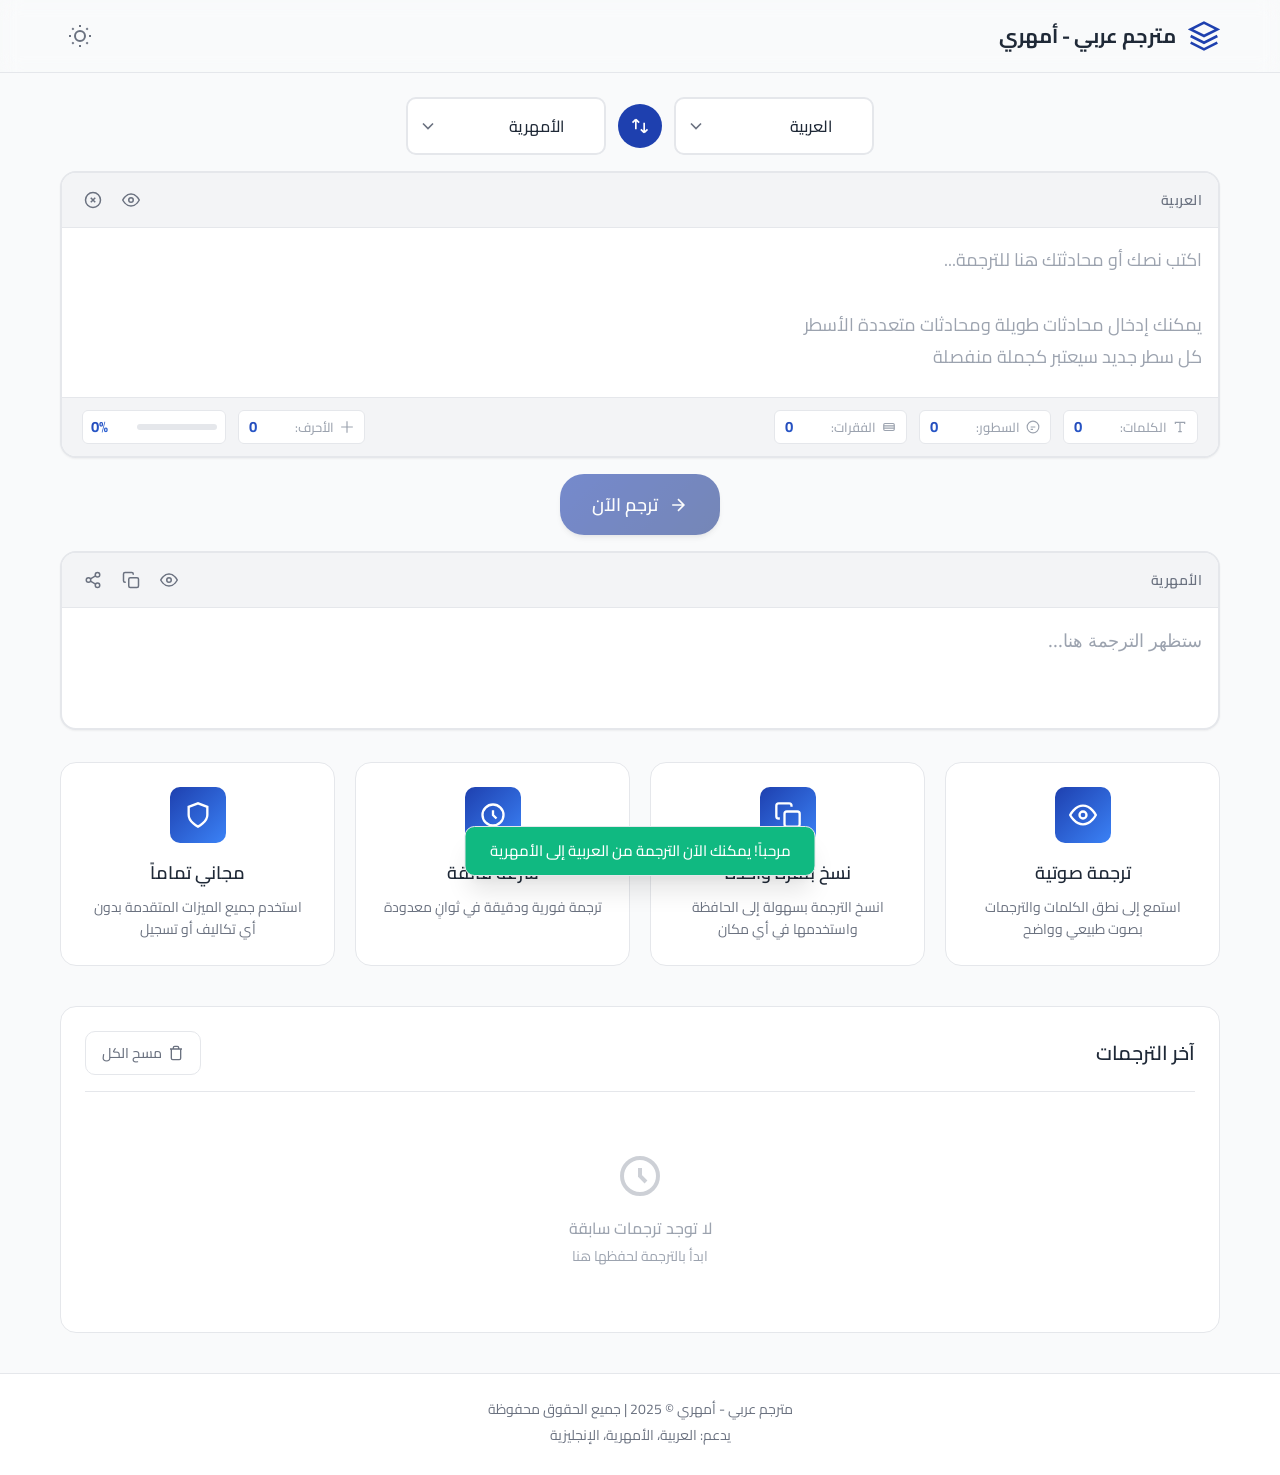
<file: index.html>
<!DOCTYPE html>
<html lang="ar" dir="rtl">
<head>
    <meta charset="UTF-8">
    <meta name="viewport" content="width=device-width, initial-scale=1.0">
    <title>مترجم عربي - أمهري | Arabic Amharic Translator</title>
    <meta name="description" content="مترجم مجاني وسريع من العربية إلى الأمهرية والعكس مع دعم الترجمة الصوتية والنسخ والوضع الليلي">
    <meta name="keywords" content="مترجم,عربي,أمهري,ترجمة,Arabic,Amharic,translator">
    <meta name="theme-color" content="#1E40AF">
    <meta name="apple-mobile-web-app-capable" content="yes">
    <meta name="apple-mobile-web-app-status-bar-style" content="black-translucent">
    <meta name="apple-mobile-web-app-title" content="مترجم عربي-أمهري">
    <link rel="preconnect" href="https://fonts.googleapis.com">
    <link rel="preconnect" href="https://fonts.gstatic.com" crossorigin>
    <link href="https://fonts.googleapis.com/css2?family=Amiri:wght@400;700&family=Cairo:wght@300;400;500;600;700&family=Noto+Sans+Ethiopic:wght@400;500;600;700&display=swap" rel="stylesheet">
    <link rel="stylesheet" href="styles.css">
    <link rel="manifest" href="/my-new-project/manifest.json">
    <link rel="apple-touch-icon" href="/my-new-project/icon.svg">
</head>
<body>
    <!-- شريط التحميل -->
    <div id="loading-bar" class="loading-bar"></div>

    <!-- الرأس -->
    <header class="header">
        <div class="container">
            <div class="header-content">
                <div class="logo">
                    <svg class="logo-icon" viewBox="0 0 24 24" fill="none" stroke="currentColor" stroke-width="2">
                        <path d="M12 2L2 7l10 5 10-5-10-5z"/>
                        <path d="M2 17l10 5 10-5"/>
                        <path d="M2 12l10 5 10-5"/>
                    </svg>
                    <h1>مترجم عربي - أمهري</h1>
                </div>
                <div class="header-actions">
                    <button id="theme-toggle" class="theme-toggle" aria-label="تبديل الوضع" title="تبديل الوضع">
                        <svg class="sun-icon" viewBox="0 0 24 24" fill="none" stroke="currentColor" stroke-width="2">
                            <circle cx="12" cy="12" r="5"/>
                            <path d="M12 1v2M12 21v2M4.22 4.22l1.42 1.42M18.36 18.36l1.42 1.42M1 12h2M21 12h2M4.22 19.78l1.42-1.42M18.36 5.64l1.42-1.42"/>
                        </svg>
                        <svg class="moon-icon" viewBox="0 0 24 24" fill="none" stroke="currentColor" stroke-width="2">
                            <path d="M21 12.79A9 9 0 1 1 11.21 3 7 7 0 0 0 21 12.79z"/>
                        </svg>
                    </button>
                </div>
            </div>
        </div>
    </header>

    <!-- المحتوى الرئيسي -->
    <main class="main">
        <div class="container">
            <!-- شريط اللغات -->
            <div class="language-bar">
                <div class="language-selector">
                    <div class="select-wrapper">
                        <select id="source-lang" class="language-select">
                            <option value="ar">العربية</option>
                            <option value="am">الأمهرية</option>
                            <option value="en">الإنجليزية</option>
                        </select>
                        <svg class="select-arrow" viewBox="0 0 24 24" fill="none" stroke="currentColor" stroke-width="2">
                            <path d="M6 9l6 6 6-6"/>
                        </svg>
                    </div>
                    <button id="swap-languages" class="swap-btn" aria-label="تبديل اللغات" title="تبديل اللغات">
                        <svg viewBox="0 0 24 24" fill="none" stroke="currentColor" stroke-width="2">
                            <path d="M7 16V4M7 4L3 8M7 4L11 8M17 8V20M17 20L21 16M17 20L13 16"/>
                        </svg>
                    </button>
                    <div class="select-wrapper">
                        <select id="target-lang" class="language-select">
                            <option value="am">الأمهرية</option>
                            <option value="ar">العربية</option>
                            <option value="en">الإنجليزية</option>
                        </select>
                        <svg class="select-arrow" viewBox="0 0 24 24" fill="none" stroke="currentColor" stroke-width="2">
                            <path d="M6 9l6 6 6-6"/>
                        </svg>
                    </div>
                </div>
            </div>

            <!-- منطقة الترجمة -->
            <div class="translation-area">
                <!-- مربع الإدخال -->
                <div class="translation-box input-box">
                    <div class="box-header">
                        <span class="source-label" id="source-label">العربية</span>
                        <div class="box-actions">
                            <button class="action-btn" id="source-speech" aria-label="النطق" title="استماع للنص">
                                <svg viewBox="0 0 24 24" fill="none" stroke="currentColor" stroke-width="2">
                                    <path d="M1 12s4-8 11-8 11 8 11 8-4 8-11 8-11-8-11-8z"/>
                                    <circle cx="12" cy="12" r="3"/>
                                </svg>
                            </button>
                            <button class="action-btn" id="source-clear" aria-label="مسح" title="مسح النص">
                                <svg viewBox="0 0 24 24" fill="none" stroke="currentColor" stroke-width="2">
                                    <circle cx="12" cy="12" r="10"/>
                                    <path d="M15 9l-6 6M9 9l6 6"/>
                                </svg>
                            </button>
                        </div>
                    </div>
                    <textarea id="source-text" class="text-input" placeholder="اكتب نصك أو محادثتك هنا للترجمة...&#10;&#10;يمكنك إدخال محادثات طويلة ومحادثات متعددة الأسطر&#10;كل سطر جديد سيعتبر كجملة منفصلة" maxlength="50000" rows="4"></textarea>
                    <div class="char-stats" id="char-stats-container">
                        <div class="stats-group">
                            <!-- الكلمات -->
                            <div class="stat-item" id="word-stat" title="عدد الكلمات">
                                <svg viewBox="0 0 24 24" fill="none" stroke="currentColor" stroke-width="2">
                                    <path d="M4 7V4h16v3M9 20h6M12 4v16"/>
                                </svg>
                                <span class="stat-label">الكلمات:</span>
                                <span id="word-count" class="stat-value">0</span>
                            </div>
                            <!-- الجمل -->
                            <div class="stat-item" id="sentence-stat" title="عدد الأسطر/الجمل">
                                <svg viewBox="0 0 24 24" fill="none" stroke="currentColor" stroke-width="2">
                                    <circle cx="12" cy="12" r="10"/>
                                    <path d="M8 12h8M8 16h4"/>
                                </svg>
                                <span class="stat-label">السطور:</span>
                                <span id="sentence-count" class="stat-value">0</span>
                            </div>
                            <!-- الفقرات -->
                            <div class="stat-item" id="paragraph-stat" title="عدد الفقرات">
                                <svg viewBox="0 0 24 24" fill="none" stroke="currentColor" stroke-width="2">
                                    <rect x="3" y="6" width="18" height="12" rx="2"/>
                                    <path d="M3 10h18M3 14h18"/>
                                </svg>
                                <span class="stat-label">الفقرات:</span>
                                <span id="paragraph-count" class="stat-value">0</span>
                            </div>
                        </div>
                        <div class="stats-group">
                            <!-- الأحرف -->
                            <div class="stat-item" id="char-stat" title="عدد الأحرف">
                                <svg viewBox="0 0 24 24" fill="none" stroke="currentColor" stroke-width="2">
                                    <path d="M12 2v20M2 12h20"/>
                                </svg>
                                <span class="stat-label">الأحرف:</span>
                                <span id="char-count" class="stat-value">0</span>
                            </div>
                            <!-- التقدم -->
                            <div class="stat-item progress-stat" id="progress-stat" title="نسبة التقدم">
                                <div class="progress-bar">
                                    <div class="progress-fill" id="progress-fill"></div>
                                </div>
                                <span id="progress-percent" class="stat-value">0%</span>
                            </div>
                        </div>
                    </div>
                </div>

                <!-- زر الترجمة -->
                <div class="translate-btn-container">
                    <button id="translate-btn" class="translate-btn" disabled>
                        <svg viewBox="0 0 24 24" fill="none" stroke="currentColor" stroke-width="2">
                            <path d="M5 12h14M12 5l7 7-7 7"/>
                        </svg>
                        <span>ترجم الآن</span>
                    </button>
                </div>

                <!-- مربع المخرجات -->
                <div class="translation-box output-box">
                    <div class="box-header">
                        <span class="target-label" id="target-label">الأمهرية</span>
                        <div class="box-actions">
                            <button class="action-btn" id="target-speech" aria-label="النطق" title="استماع للترجمة">
                                <svg viewBox="0 0 24 24" fill="none" stroke="currentColor" stroke-width="2">
                                    <path d="M1 12s4-8 11-8 11 8 11 8-4 8-11 8-11-8-11-8z"/>
                                    <circle cx="12" cy="12" r="3"/>
                                </svg>
                            </button>
                            <button class="action-btn" id="target-copy" aria-label="نسخ" title="نسخ الترجمة">
                                <svg viewBox="0 0 24 24" fill="none" stroke="currentColor" stroke-width="2">
                                    <rect x="9" y="9" width="13" height="13" rx="2" ry="2"/>
                                    <path d="M5 15H4a2 2 0 0 1-2-2V4a2 2 0 0 1 2-2h9a2 2 0 0 1 2 2v1"/>
                                </svg>
                            </button>
                            <button class="action-btn" id="target-share" aria-label="مشاركة" title="مشاركة الترجمة">
                                <svg viewBox="0 0 24 24" fill="none" stroke="currentColor" stroke-width="2">
                                    <circle cx="18" cy="5" r="3"/>
                                    <circle cx="6" cy="12" r="3"/>
                                    <circle cx="18" cy="19" r="3"/>
                                    <path d="M8.59 13.51l6.83 3.98M15.41 6.51l-6.82 3.98"/>
                                </svg>
                            </button>
                        </div>
                    </div>
                    <div id="result-text" class="result-output" data-placeholder="ستظهر الترجمة هنا..."></div>
                    <div class="loading-spinner" id="loading-spinner">
                        <div class="spinner"></div>
                        <span>جاري الترجمة...</span>
                    </div>
                </div>
            </div>

            <!-- قسم الميزات -->
            <section class="features">
                <div class="feature-card">
                    <div class="feature-icon">
                        <svg viewBox="0 0 24 24" fill="none" stroke="currentColor" stroke-width="2">
                            <path d="M1 12s4-8 11-8 11 8 11 8-4 8-11 8-11-8-11-8z"/>
                            <circle cx="12" cy="12" r="3"/>
                        </svg>
                    </div>
                    <h3>ترجمة صوتية</h3>
                    <p>استمع إلى نطق الكلمات والترجمات بصوت طبيعي وواضح</p>
                </div>
                <div class="feature-card">
                    <div class="feature-icon">
                        <svg viewBox="0 0 24 24" fill="none" stroke="currentColor" stroke-width="2">
                            <rect x="9" y="9" width="13" height="13" rx="2" ry="2"/>
                            <path d="M5 15H4a2 2 0 0 1-2-2V4a2 2 0 0 1 2-2h9a2 2 0 0 1 2 2v1"/>
                        </svg>
                    </div>
                    <h3>نسخ بنقرة واحدة</h3>
                    <p>انسخ الترجمة بسهولة إلى الحافظة واستخدمها في أي مكان</p>
                </div>
                <div class="feature-card">
                    <div class="feature-icon">
                        <svg viewBox="0 0 24 24" fill="none" stroke="currentColor" stroke-width="2">
                            <path d="M12 8v4l3 3m6-3a9 9 0 11-18 0 9 9 0 0118 0z"/>
                        </svg>
                    </div>
                    <h3>سرعة فائقة</h3>
                    <p>ترجمة فورية ودقيقة في ثوانٍ معدودة</p>
                </div>
                <div class="feature-card">
                    <div class="feature-icon">
                        <svg viewBox="0 0 24 24" fill="none" stroke="currentColor" stroke-width="2">
                            <path d="M12 22s8-4 8-10V5l-8-3-8 3v7c0 6 8 10 8 10z"/>
                        </svg>
                    </div>
                    <h3>مجاني تماماً</h3>
                    <p>استخدم جميع الميزات المتقدمة بدون أي تكاليف أو تسجيل</p>
                </div>
            </section>

            <!-- قسم آخر الترجمات -->
            <section class="history-section" id="history-section">
                <div class="section-header">
                    <h2>آخر الترجمات</h2>
                    <button id="clear-history" class="clear-history-btn">
                        <svg viewBox="0 0 24 24" fill="none" stroke="currentColor" stroke-width="2">
                            <path d="M3 6h18M19 6v14a2 2 0 01-2 2H7a2 2 0 01-2-2V6m3 0V4a2 2 0 012-2h4a2 2 0 012 2v2"/>
                        </svg>
                        مسح الكل
                    </button>
                </div>
                <div class="history-list" id="history-list">
                    <!-- سيتم إضافة الترجمات هنا -->
                </div>
                <div class="empty-history" id="empty-history">
                    <svg viewBox="0 0 24 24" fill="none" stroke="currentColor" stroke-width="2">
                        <path d="M12 8v4l3 3m6-3a9 9 0 11-18 0 9 9 0 0118 0z"/>
                    </svg>
                    <p>لا توجد ترجمات سابقة</p>
                    <span>ابدأ بالترجمة لحفظها هنا</span>
                </div>
            </section>
        </div>
    </main>

    <!-- الإشعارات -->
    <div id="toast" class="toast"></div>

    <!-- رسالة الخطأ العالمية -->
    <div id="error-modal" class="modal">
        <div class="modal-content">
            <div class="modal-header">
                <svg class="error-icon" viewBox="0 0 24 24" fill="none" stroke="currentColor" stroke-width="2">
                    <circle cx="12" cy="12" r="10"/>
                    <path d="M12 8v4M12 16h.01"/>
                </svg>
                <h3>حدث خطأ</h3>
            </div>
            <div class="modal-body">
                <p id="error-message">حدث خطأ غير متوقع. يرجى المحاولة مرة أخرى.</p>
            </div>
            <div class="modal-footer">
                <button id="close-modal" class="modal-btn">حسناً</button>
            </div>
        </div>
    </div>

    <!-- التذييل -->
    <footer class="footer">
        <div class="container">
            <p>مترجم عربي - أمهري © 2025 | جميع الحقوق محفوظة</p>
            <p class="footer-note">يدعم: العربية، الأمهرية، الإنجليزية</p>
        </div>
    </footer>

    <script src="app.js"></script>
</body>
</html>
</file>
<file: styles.css>
/* ============================================
   مترجم عربي - أمهري - أنماط الموقع
   Arabic Amharic Translator - Styles
   ============================================ */

/* المتغيرات الأساسية */
:root {
    /* الألوان - الوضع النهاري */
    --primary-color: #1E40AF;
    --primary-hover: #1E3A8A;
    --primary-light: #3B82F6;
    --secondary-color: #10B981;
    --accent-color: #F59E0B;
    --background-color: #F9FAFB;
    --surface-color: #FFFFFF;
    --surface-hover: #F3F4F6;
    --text-primary: #1F2937;
    --text-secondary: #6B7280;
    --text-muted: #9CA3AF;
    --border-color: #E5E7EB;
    --shadow-sm: 0 1px 2px 0 rgba(0, 0, 0, 0.05);
    --shadow-md: 0 4px 6px -1px rgba(0, 0, 0, 0.1), 0 2px 4px -1px rgba(0, 0, 0, 0.06);
    --shadow-lg: 0 10px 15px -3px rgba(0, 0, 0, 0.1), 0 4px 6px -2px rgba(0, 0, 0, 0.05);
    --shadow-xl: 0 20px 25px -5px rgba(0, 0, 0, 0.1), 0 10px 10px -5px rgba(0, 0, 0, 0.04);
    --radius-sm: 6px;
    --radius-md: 10px;
    --radius-lg: 16px;
    --radius-xl: 24px;
    --transition-fast: 150ms ease;
    --transition-normal: 250ms ease;
    --transition-slow: 350ms ease;
    --font-arabic: 'Cairo', 'Amiri', sans-serif;
    --font-amharic: 'Noto Sans Ethiopic', sans-serif;
}

/* الوضع الليلي */
[data-theme="dark"] {
    --primary-color: #3B82F6;
    --primary-hover: #60A5FA;
    --primary-light: #93C5FD;
    --background-color: #111827;
    --surface-color: #1F2937;
    --surface-hover: #374151;
    --text-primary: #F9FAFB;
    --text-secondary: #D1D5DB;
    --text-muted: #9CA3AF;
    --border-color: #374151;
    --shadow-sm: 0 1px 2px 0 rgba(0, 0, 0, 0.3);
    --shadow-md: 0 4px 6px -1px rgba(0, 0, 0, 0.4), 0 2px 4px -1px rgba(0, 0, 0, 0.3);
    --shadow-lg: 0 10px 15px -3px rgba(0, 0, 0, 0.4), 0 4px 6px -2px rgba(0, 0, 0, 0.3);
}

/* إعادة تعيين الأنماط الأساسية */
*, *::before, *::after {
    margin: 0;
    padding: 0;
    box-sizing: border-box;
}

html {
    scroll-behavior: smooth;
    -webkit-font-smoothing: antialiased;
    -moz-osx-font-smoothing: grayscale;
}

body {
    font-family: var(--font-arabic);
    background-color: var(--background-color);
    color: var(--text-primary);
    line-height: 1.6;
    min-height: 100vh;
    transition: background-color var(--transition-normal), color var(--transition-normal);
    overflow-x: hidden;
}

/* الحاوية */
.container {
    width: 100%;
    max-width: 1200px;
    margin: 0 auto;
    padding: 0 20px;
}

/* شريط التحميل */
.loading-bar {
    position: fixed;
    top: 0;
    left: 0;
    width: 0%;
    height: 3px;
    background: linear-gradient(90deg, var(--primary-color), var(--primary-light), var(--secondary-color));
    z-index: 9999;
    transition: width var(--transition-normal);
}

.loading-bar.active {
    width: 70%;
}

.loading-bar.complete {
    width: 100%;
    transition: width var(--transition-fast);
}

/* الرأس */
.header {
    background-color: var(--surface-color);
    border-bottom: 1px solid var(--border-color);
    position: sticky;
    top: 0;
    z-index: 100;
    backdrop-filter: blur(10px);
    background-color: rgba(var(--surface-color), 0.9);
}

.header-content {
    display: flex;
    justify-content: space-between;
    align-items: center;
    padding: 16px 0;
    gap: 20px;
}

.logo {
    display: flex;
    align-items: center;
    gap: 12px;
}

.logo-icon {
    width: 32px;
    height: 32px;
    color: var(--primary-color);
    animation: pulse 2s ease-in-out infinite;
}

@keyframes pulse {
    0%, 100% { transform: scale(1); }
    50% { transform: scale(1.1); }
}

.logo h1 {
    font-size: 1.25rem;
    font-weight: 700;
    color: var(--text-primary);
    white-space: nowrap;
}

@media (max-width: 768px) {
    .logo h1 {
        font-size: 1rem;
    }
}

/* زر تبديل الثيم */
.theme-toggle {
    background: none;
    border: none;
    cursor: pointer;
    padding: 8px;
    border-radius: var(--radius-md);
    color: var(--text-secondary);
    transition: all var(--transition-fast);
    display: flex;
    align-items: center;
    justify-content: center;
}

.theme-toggle:hover {
    background-color: var(--surface-hover);
    color: var(--primary-color);
    transform: rotate(15deg);
}

.theme-toggle svg {
    width: 24px;
    height: 24px;
}

.moon-icon {
    display: none;
}

[data-theme="dark"] .sun-icon {
    display: none;
}

[data-theme="dark"] .moon-icon {
    display: block;
}

/* شريط اللغات */
.language-bar {
    margin-top: 24px;
    margin-bottom: 16px;
}

.language-selector {
    display: flex;
    align-items: center;
    justify-content: center;
    gap: 12px;
    flex-wrap: wrap;
}

.select-wrapper {
    position: relative;
    flex: 1;
    min-width: 150px;
    max-width: 200px;
}

.language-select {
    width: 100%;
    padding: 12px 40px 12px 16px;
    font-size: 1rem;
    font-family: var(--font-arabic);
    font-weight: 500;
    color: var(--text-primary);
    background-color: var(--surface-color);
    border: 2px solid var(--border-color);
    border-radius: var(--radius-md);
    cursor: pointer;
    appearance: none;
    transition: all var(--transition-fast);
}

.language-select:hover {
    border-color: var(--primary-color);
}

.language-select:focus {
    outline: none;
    border-color: var(--primary-color);
    box-shadow: 0 0 0 3px rgba(30, 64, 175, 0.1);
}

.select-arrow {
    position: absolute;
    left: 12px;
    top: 50%;
    transform: translateY(-50%);
    width: 20px;
    height: 20px;
    color: var(--text-secondary);
    pointer-events: none;
}

/* زر تبديل اللغات */
.swap-btn {
    background-color: var(--primary-color);
    border: none;
    cursor: pointer;
    padding: 12px;
    border-radius: 50%;
    color: white;
    transition: all var(--transition-fast);
    display: flex;
    align-items: center;
    justify-content: center;
    flex-shrink: 0;
}

.swap-btn:hover {
    background-color: var(--primary-hover);
    transform: rotate(180deg) scale(1.1);
    box-shadow: var(--shadow-md);
}

.swap-btn:active {
    transform: rotate(180deg) scale(0.95);
}

.swap-btn svg {
    width: 20px;
    height: 20px;
}

/* منطقة الترجمة */
.translation-area {
    display: flex;
    flex-direction: column;
    gap: 16px;
    margin-bottom: 32px;
}

/* صناديق الترجمة */
.translation-box {
    background-color: var(--surface-color);
    border: 2px solid var(--border-color);
    border-radius: var(--radius-lg);
    overflow: hidden;
    transition: all var(--transition-normal);
    box-shadow: var(--shadow-sm);
}

.translation-box:hover {
    border-color: var(--primary-color);
    box-shadow: var(--shadow-md);
}

.translation-box:focus-within {
    border-color: var(--primary-color);
    box-shadow: 0 0 0 3px rgba(30, 64, 175, 0.1);
}

.box-header {
    display: flex;
    justify-content: space-between;
    align-items: center;
    padding: 12px 16px;
    background-color: var(--surface-hover);
    border-bottom: 1px solid var(--border-color);
}

.source-label,
.target-label {
    font-size: 0.875rem;
    font-weight: 600;
    color: var(--text-secondary);
    text-transform: uppercase;
    letter-spacing: 0.5px;
}

.box-actions {
    display: flex;
    gap: 8px;
}

.action-btn {
    background: none;
    border: none;
    cursor: pointer;
    padding: 6px;
    border-radius: var(--radius-sm);
    color: var(--text-secondary);
    transition: all var(--transition-fast);
    display: flex;
    align-items: center;
    justify-content: center;
}

.action-btn:hover {
    background-color: var(--surface-color);
    color: var(--primary-color);
    transform: scale(1.1);
}

.action-btn:active {
    transform: scale(0.95);
}

.action-btn svg {
    width: 18px;
    height: 18px;
}

.action-btn.speaking {
    color: var(--secondary-color);
    animation: speaking 1s ease-in-out infinite;
}

@keyframes speaking {
    0%, 100% { transform: scale(1); }
    50% { transform: scale(1.15); }
}

/* منطقة الإدخال */
.text-input {
    width: 100%;
    min-height: 120px;
    padding: 16px;
    font-size: 1.125rem;
    font-family: var(--font-arabic);
    color: var(--text-primary);
    background-color: transparent;
    border: none;
    resize: none;
    outline: none;
    line-height: 1.8;
}

.text-input::placeholder {
    color: var(--text-muted);
}

.text-input.amharic-text {
    font-family: var(--font-amharic);
}

.result-output {
    width: 100%;
    min-height: 120px;
    padding: 16px;
    font-size: 1.125rem;
    font-family: var(--font-amharic);
    color: var(--text-primary);
    line-height: 1.8;
    white-space: pre-wrap;
    word-wrap: break-word;
}

.result-output:empty::before {
    content: attr(data-placeholder);
    color: var(--text-muted);
}

.result-output.arabic-result {
    font-family: var(--font-arabic);
}

/* عداد الإحصائيات */
.char-stats {
    padding: 12px 20px;
    font-size: 0.875rem;
    color: var(--text-secondary);
    text-align: left;
    border-top: 1px solid var(--border-color);
    background-color: var(--surface-hover);
    display: flex;
    justify-content: space-between;
    align-items: center;
    font-weight: 500;
    font-family: var(--font-arabic);
    flex-wrap: wrap;
    gap: 8px;
}

.stats-group {
    display: flex;
    gap: 12px;
    flex-wrap: wrap;
    align-items: center;
}

.stat-item {
    display: flex;
    align-items: center;
    gap: 6px;
    padding: 4px 10px;
    background-color: var(--surface-color);
    border-radius: var(--radius-sm);
    border: 1px solid var(--border-color);
    transition: all var(--transition-fast);
}

.stat-item:hover {
    border-color: var(--primary-color);
}

.stat-item svg {
    width: 14px;
    height: 14px;
    color: var(--text-muted);
}

.stat-label {
    color: var(--text-muted);
    font-size: 0.8125rem;
}

.stat-value {
    color: var(--primary-color);
    font-weight: 700;
    background: linear-gradient(135deg, var(--primary-color), var(--primary-light));
    -webkit-background-clip: text;
    -webkit-text-fill-color: transparent;
    background-clip: text;
    font-size: 0.9375rem;
    min-width: 40px;
    text-align: left;
}

/* شريط التقدم */
.progress-stat {
    padding: 4px 8px;
}

.progress-bar {
    width: 80px;
    height: 6px;
    background-color: var(--border-color);
    border-radius: 3px;
    overflow: hidden;
}

.progress-fill {
    height: 100%;
    width: 0%;
    background: linear-gradient(90deg, var(--primary-color), var(--primary-light), var(--secondary-color));
    border-radius: 3px;
    transition: width var(--transition-normal);
}

.progress-stat.warning .progress-fill {
    background: linear-gradient(90deg, var(--accent-color), #F97316);
}

.progress-stat.danger .progress-fill {
    background: linear-gradient(90deg, #EF4444, #DC2626);
    animation: progress-pulse 1s ease-in-out infinite;
}

@keyframes progress-pulse {
    0%, 100% { opacity: 1; }
    50% { opacity: 0.7; }
}

.stat-item.warning .stat-value {
    background: linear-gradient(135deg, var(--accent-color), #F97316);
    -webkit-text-fill-color: var(--accent-color);
}

.stat-item.danger .stat-value {
    background: linear-gradient(135deg, #EF4444, #DC2626);
    -webkit-text-fill-color: #EF4444;
    animation: pulse-warning 1s ease-in-out infinite;
}

.stat-item.warning {
    border-color: var(--accent-color);
    background-color: #FFFBEB;
}

.stat-item.danger {
    border-color: #EF4444;
    background-color: #FEF2F2;
}

@keyframes pulse-warning {
    0%, 100% { opacity: 1; }
    50% { opacity: 0.7; }
}

/* زر الترجمة */
.translate-btn-container {
    display: flex;
    justify-content: center;
    align-items: center;
}

.translate-btn {
    display: flex;
    align-items: center;
    gap: 10px;
    padding: 14px 32px;
    font-size: 1.125rem;
    font-weight: 600;
    font-family: var(--font-arabic);
    color: white;
    background: linear-gradient(135deg, var(--primary-color), var(--primary-hover));
    border: none;
    border-radius: var(--radius-xl);
    cursor: pointer;
    transition: all var(--transition-normal);
    box-shadow: var(--shadow-md);
}

.translate-btn:hover:not(:disabled) {
    transform: translateY(-2px);
    box-shadow: var(--shadow-lg);
}

.translate-btn:active:not(:disabled) {
    transform: translateY(0);
}

.translate-btn:disabled {
    opacity: 0.6;
    cursor: not-allowed;
    transform: none;
}

.translate-btn svg {
    width: 20px;
    height: 20px;
}

/* مؤشر التحميل */
.loading-spinner {
    display: none;
    flex-direction: column;
    align-items: center;
    justify-content: center;
    padding: 24px;
    gap: 12px;
    color: var(--text-secondary);
}

.loading-spinner.active {
    display: flex;
}

.spinner {
    width: 40px;
    height: 40px;
    border: 3px solid var(--border-color);
    border-top-color: var(--primary-color);
    border-radius: 50%;
    animation: spin 1s linear infinite;
}

@keyframes spin {
    to { transform: rotate(360deg); }
}

/* قسم الميزات */
.features {
    display: grid;
    grid-template-columns: repeat(auto-fit, minmax(240px, 1fr));
    gap: 20px;
    margin-bottom: 40px;
}

.feature-card {
    background-color: var(--surface-color);
    border: 1px solid var(--border-color);
    border-radius: var(--radius-lg);
    padding: 24px;
    text-align: center;
    transition: all var(--transition-normal);
}

.feature-card:hover {
    transform: translateY(-4px);
    box-shadow: var(--shadow-lg);
    border-color: var(--primary-color);
}

.feature-icon {
    width: 56px;
    height: 56px;
    margin: 0 auto 16px;
    background: linear-gradient(135deg, var(--primary-color), var(--primary-light));
    border-radius: var(--radius-md);
    display: flex;
    align-items: center;
    justify-content: center;
    color: white;
}

.feature-icon svg {
    width: 28px;
    height: 28px;
}

.feature-card h3 {
    font-size: 1.125rem;
    font-weight: 600;
    margin-bottom: 8px;
    color: var(--text-primary);
}

.feature-card p {
    font-size: 0.875rem;
    color: var(--text-secondary);
    line-height: 1.6;
}

/* قسم السجل */
.history-section {
    background-color: var(--surface-color);
    border: 1px solid var(--border-color);
    border-radius: var(--radius-lg);
    padding: 24px;
    margin-bottom: 40px;
}

.section-header {
    display: flex;
    justify-content: space-between;
    align-items: center;
    margin-bottom: 20px;
    padding-bottom: 16px;
    border-bottom: 1px solid var(--border-color);
}

.section-header h2 {
    font-size: 1.25rem;
    font-weight: 600;
    color: var(--text-primary);
}

.clear-history-btn {
    display: flex;
    align-items: center;
    gap: 6px;
    padding: 8px 16px;
    font-size: 0.875rem;
    font-weight: 500;
    font-family: var(--font-arabic);
    color: var(--text-secondary);
    background: none;
    border: 1px solid var(--border-color);
    border-radius: var(--radius-md);
    cursor: pointer;
    transition: all var(--transition-fast);
}

.clear-history-btn:hover {
    color: #EF4444;
    border-color: #EF4444;
    background-color: #FEF2F2;
}

.clear-history-btn svg {
    width: 16px;
    height: 16px;
}

.history-list {
    display: flex;
    flex-direction: column;
    gap: 12px;
    max-height: 400px;
    overflow-y: auto;
}

.history-list::-webkit-scrollbar {
    width: 6px;
}

.history-list::-webkit-scrollbar-track {
    background: var(--surface-hover);
    border-radius: 3px;
}

.history-list::-webkit-scrollbar-thumb {
    background: var(--text-muted);
    border-radius: 3px;
}

.history-item {
    display: flex;
    flex-direction: column;
    gap: 8px;
    padding: 16px;
    background-color: var(--surface-hover);
    border-radius: var(--radius-md);
    cursor: pointer;
    transition: all var(--transition-fast);
    border: 1px solid transparent;
}

.history-item:hover {
    background-color: var(--background-color);
    border-color: var(--border-color);
}

.history-header {
    display: flex;
    justify-content: space-between;
    align-items: center;
}

.history-langs {
    font-size: 0.75rem;
    color: var(--text-muted);
    font-weight: 500;
}

.history-time {
    font-size: 0.75rem;
    color: var(--text-muted);
}

.history-content {
    display: flex;
    flex-direction: column;
    gap: 4px;
}

.history-source {
    font-size: 0.9375rem;
    color: var(--text-primary);
    font-family: var(--font-arabic);
}

.history-target {
    font-size: 0.9375rem;
    color: var(--primary-color);
    font-family: var(--font-amharic);
}

.empty-history {
    display: flex;
    flex-direction: column;
    align-items: center;
    justify-content: center;
    padding: 40px 20px;
    color: var(--text-muted);
}

.empty-history svg {
    width: 48px;
    height: 48px;
    margin-bottom: 16px;
    opacity: 0.5;
}

.empty-history p {
    font-size: 1rem;
    font-weight: 500;
    margin-bottom: 4px;
}

.empty-history span {
    font-size: 0.875rem;
}

.empty-history.hidden {
    display: none;
}

/* الإشعارات المنبثقة */
.toast {
    position: fixed;
    bottom: 24px;
    left: 50%;
    transform: translateX(-50%) translateY(100px);
    padding: 12px 24px;
    background-color: var(--surface-color);
    color: var(--text-primary);
    border-radius: var(--radius-md);
    box-shadow: var(--shadow-xl);
    font-size: 0.9375rem;
    font-weight: 500;
    opacity: 0;
    visibility: hidden;
    transition: all var(--transition-normal);
    z-index: 1000;
    border: 1px solid var(--border-color);
}

.toast.show {
    opacity: 1;
    visibility: visible;
    transform: translateX(-50%) translateY(0);
}

.toast.success {
    background-color: var(--secondary-color);
    color: white;
}

.toast.error {
    background-color: #EF4444;
    color: white;
}

.toast.warning {
    background-color: var(--accent-color);
    color: var(--text-primary);
}

/* نافذة الخطأ */
.modal {
    position: fixed;
    top: 0;
    left: 0;
    width: 100%;
    height: 100%;
    background-color: rgba(0, 0, 0, 0.5);
    display: flex;
    align-items: center;
    justify-content: center;
    z-index: 2000;
    opacity: 0;
    visibility: hidden;
    transition: all var(--transition-normal);
    padding: 20px;
}

.modal.active {
    opacity: 1;
    visibility: visible;
}

.modal-content {
    background-color: var(--surface-color);
    border-radius: var(--radius-lg);
    max-width: 400px;
    width: 100%;
    overflow: hidden;
    box-shadow: var(--shadow-xl);
    transform: scale(0.9);
    transition: transform var(--transition-normal);
}

.modal.active .modal-content {
    transform: scale(1);
}

.modal-header {
    display: flex;
    align-items: center;
    gap: 12px;
    padding: 20px 24px;
    border-bottom: 1px solid var(--border-color);
}

.error-icon {
    width: 24px;
    height: 24px;
    color: #EF4444;
}

.modal-header h3 {
    font-size: 1.125rem;
    font-weight: 600;
    color: var(--text-primary);
}

.modal-body {
    padding: 20px 24px;
}

.modal-body p {
    font-size: 0.9375rem;
    color: var(--text-secondary);
    line-height: 1.6;
}

.modal-footer {
    padding: 16px 24px;
    display: flex;
    justify-content: flex-end;
}

.modal-btn {
    padding: 10px 24px;
    font-size: 0.9375rem;
    font-weight: 500;
    font-family: var(--font-arabic);
    color: white;
    background-color: var(--primary-color);
    border: none;
    border-radius: var(--radius-md);
    cursor: pointer;
    transition: all var(--transition-fast);
}

.modal-btn:hover {
    background-color: var(--primary-hover);
}

/* التذييل */
.footer {
    background-color: var(--surface-color);
    border-top: 1px solid var(--border-color);
    padding: 24px 0;
    text-align: center;
}

.footer p {
    font-size: 0.875rem;
    color: var(--text-secondary);
    margin-bottom: 4px;
}

.footer-note {
    font-size: 0.8125rem;
    color: var(--text-muted);
}

/* التجاوب مع الشاشات */
@media (max-width: 768px) {
    .container {
        padding: 0 16px;
    }

    .header-content {
        padding: 12px 0;
    }

    .logo h1 {
        font-size: 1rem;
    }

    .language-selector {
        gap: 8px;
    }

    .select-wrapper {
        min-width: 120px;
    }

    .language-select {
        padding: 10px 36px 10px 12px;
        font-size: 0.9375rem;
    }

    .swap-btn {
        padding: 10px;
    }

    .swap-btn svg {
        width: 18px;
        height: 18px;
    }

    .translation-box {
        border-radius: var(--radius-md);
    }

    .text-input,
    .result-output {
        min-height: 100px;
        padding: 12px;
        font-size: 1rem;
    }

    .translate-btn {
        padding: 12px 24px;
        font-size: 1rem;
    }

    .features {
        grid-template-columns: repeat(2, 1fr);
        gap: 12px;
    }

    .feature-card {
        padding: 16px;
    }

    .feature-icon {
        width: 48px;
        height: 48px;
        margin-bottom: 12px;
    }

    .feature-icon svg {
        width: 24px;
        height: 24px;
    }

    .feature-card h3 {
        font-size: 1rem;
    }

    .feature-card p {
        font-size: 0.8125rem;
    }

    .history-section {
        padding: 16px;
    }

    .section-header {
        flex-direction: column;
        gap: 12px;
        align-items: flex-start;
    }

    .history-item {
        padding: 12px;
    }

    .toast {
        bottom: 16px;
        left: 16px;
        right: 16px;
        transform: translateY(100px);
    }

    .toast.show {
        transform: translateY(0);
    }
}

@media (max-width: 480px) {
    .logo-icon {
        width: 28px;
        height: 28px;
    }

    .logo h1 {
        font-size: 0.875rem;
    }

    .features {
        grid-template-columns: 1fr;
    }

    .box-actions {
        gap: 4px;
    }

    .action-btn {
        padding: 4px;
    }

    .action-btn svg {
        width: 16px;
        height: 16px;
    }
}

/* دعم الطباعة */
@media print {
    .header,
    .language-bar,
    .translate-btn-container,
    .features,
    .history-section,
    .footer,
    .toast {
        display: none;
    }

    .translation-area {
        display: block;
    }

    .translation-box {
        border: 1px solid #000;
        margin-bottom: 20px;
        break-inside: avoid;
    }
}

/* تحسينات إمكانية الوصول */
@media (prefers-reduced-motion: reduce) {
    *, *::before, *::after {
        animation-duration: 0.01ms !important;
        animation-iteration-count: 1 !important;
        transition-duration: 0.01ms !important;
    }
}

:focus-visible {
    outline: 2px solid var(--primary-color);
    outline-offset: 2px;
}

/* دعم وضع التباين العالي */
@media (prefers-contrast: high) {
    :root {
        --border-color: #000;
        --text-secondary: #333;
    }

    [data-theme="dark"] {
        --border-color: #fff;
        --text-secondary: #ccc;
    }
}
</file>
